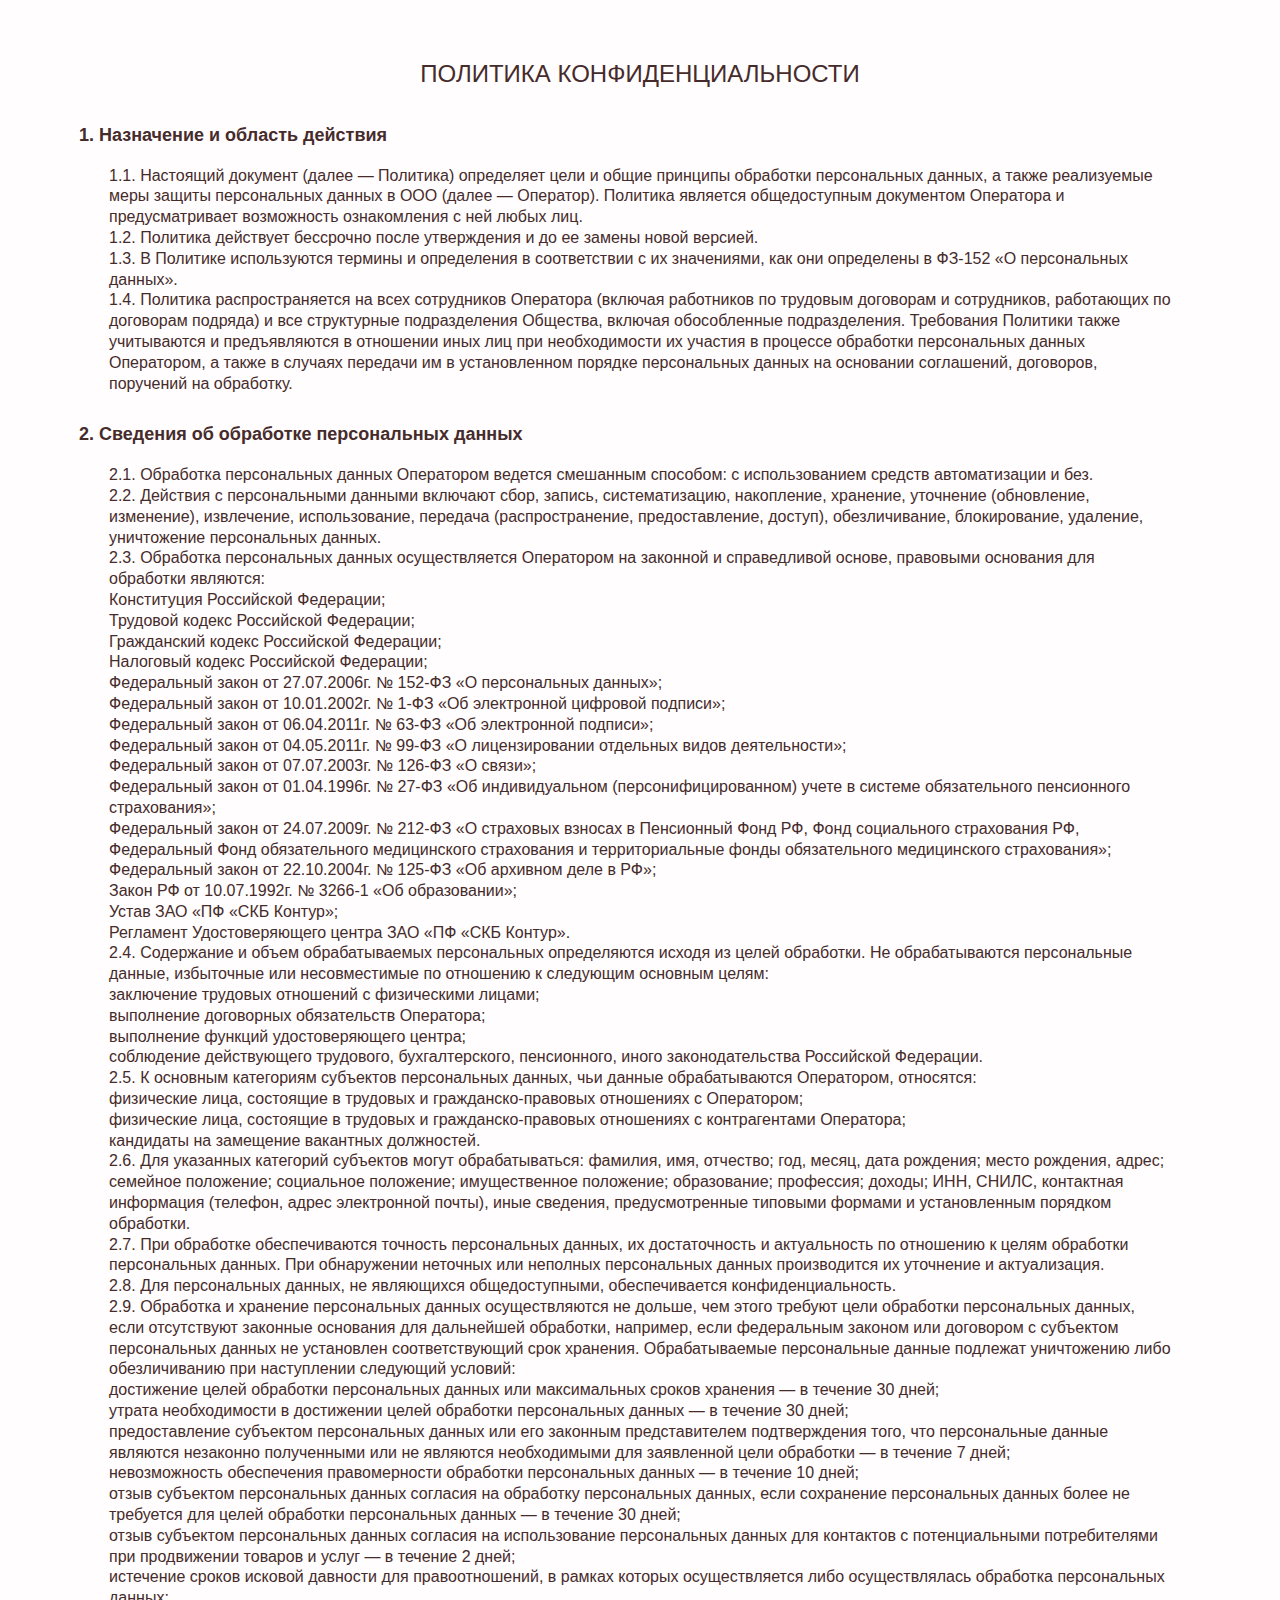
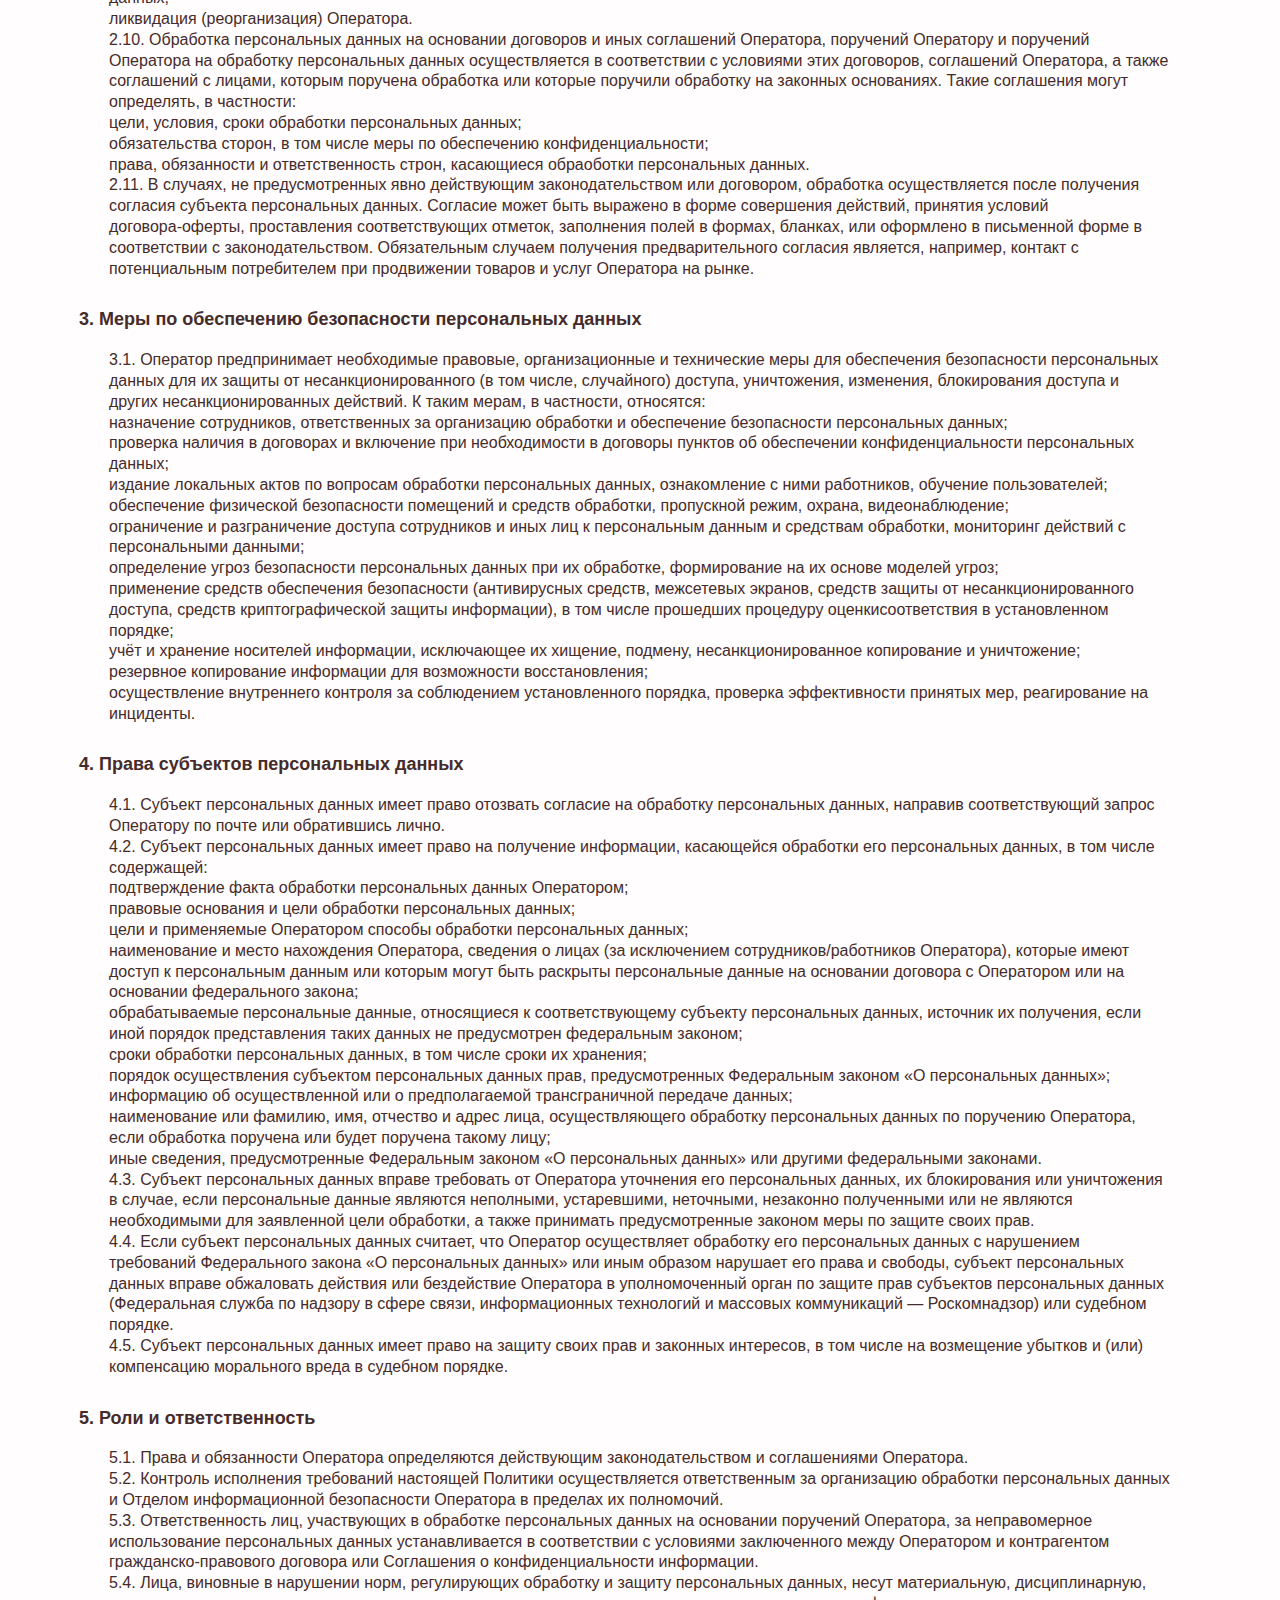
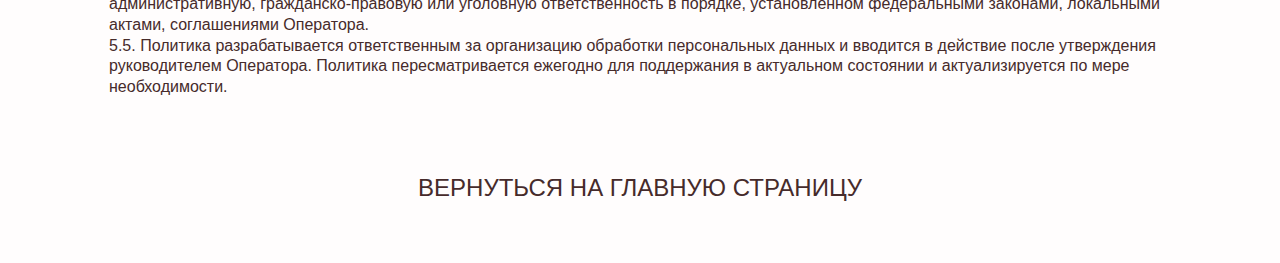
<file: privacy.html>
<!DOCTYPE html><html lang="en"><head>    <!-- кодировка страницы -->    <meta charset="UTF-8">    <!-- для красивого отображеня на тел. -->    <meta name="viewport" content="width=device-width, initial-scale=1.0">     <!-- для совместимости с IE -->    <meta http-equiv="X-UA-Compatible" content="ie-edge">     <!-- описание страницы -->    <meta name="description" content="КП «На улице Славы» - это коттеджный поселок комфорт класса, расположенный по адресу: город Сочи, Лазаревский район.">    <!-- ключевые слова -->    <meta name="keywords" content="Коттедж, коттеджный поселок, КП, На улице Славы Дагомыс, Коттедж Сочи.">    <link rel="stylesheet" href="css/style.min.css">    <title>КП "На улице Славы Дагомыс" Сочи | Отдел продаж</title></head><body>    <div class="privacy">        <div class="container">            <h1 class="privacy-title">ПОЛИТИКА КОНФИДЕНЦИАЛЬНОСТИ</h1>            <div class="main-privacy">                <h2 class="main-title_privacy">1. Назначение и область действия</h2>                <ul class="main-lists_privacy">                    <li>                        1.1. Настоящий документ (далее — Политика) определяет цели и общие принципы обработки персональных данных, а также реализуемые меры защиты персональных данных в ООО (далее — Оператор). Политика является общедоступным документом Оператора и предусматривает возможность ознакомления с ней любых лиц.                    </li>                    <li>                        1.2. Политика действует бессрочно после утверждения и до ее замены новой версией.                    </li>                    <li>                        1.3. В Политике используются термины и определения в соответствии с их значениями, как они определены в ФЗ-152 «О персональных данных».                    </li>                    <li>                        1.4. Политика распространяется на всех сотрудников Оператора (включая работников по трудовым договорам и сотрудников, работающих по договорам подряда) и все структурные подразделения Общества, включая обособленные подразделения. Требования Политики также учитываются и предъявляются в отношении иных лиц при необходимости их участия в процессе обработки персональных данных Оператором, а также в случаях передачи им в установленном порядке персональных данных на основании соглашений, договоров, поручений на обработку.                    </li>                </ul>            </div>            <div class="term-privacy">                <h2 class="term-title_privacy">2. Сведения об обработке персональных данных</h2>                <ul class="term-lists-privacy">                    <li>                        2.1. Обработка персональных данных Оператором ведется смешанным способом: с использованием средств автоматизации и без.                    </li>                    <li>                        2.2. Действия с персональными данными включают сбор, запись, систематизацию, накопление, хранение, уточнение (обновление, изменение), извлечение, использование, передача (распространение, предоставление, доступ), обезличивание, блокирование, удаление, уничтожение персональных данных.                    </li>                    <li>                        2.3. Обработка персональных данных осуществляется Оператором на законной и справедливой основе, правовыми основания для обработки являются:                    </li>                    <li>Конституция Российской Федерации;</li>                    <li>Трудовой кодекс Российской Федерации;</li>                    <li>Гражданский кодекс Российской Федерации;</li>                    <li>Налоговый кодекс Российской Федерации;</li>                    <li>Федеральный закон от 27.07.2006г. № 152-ФЗ «О персональных данных»;</li>                    <li>Федеральный закон от 10.01.2002г. № 1-ФЗ «Об электронной цифровой подписи»;</li>                    <li>Федеральный закон от 06.04.2011г. № 63-ФЗ «Об электронной подписи»;</li>                    <li>Федеральный закон от 04.05.2011г. № 99-ФЗ «О лицензировании отдельных видов деятельности»;</li>                    <li>Федеральный закон от 07.07.2003г. № 126-ФЗ «О связи»;</li>                    <li>Федеральный закон от 01.04.1996г. № 27-ФЗ «Об индивидуальном (персонифицированном) учете в системе обязательного пенсионного страхования»;</li>                    <li>Федеральный закон от 24.07.2009г. № 212-ФЗ «О страховых взносах в Пенсионный Фонд РФ, Фонд социального страхования РФ, Федеральный Фонд обязательного медицинского страхования и территориальные фонды обязательного медицинского страхования»;</li>                    <li>Федеральный закон от 22.10.2004г. № 125-ФЗ «Об архивном деле в РФ»;</li>                    <li>Закон РФ от 10.07.1992г. № 3266-1 «Об образовании»;</li>                    <li>Устав ЗАО «ПФ «СКБ Контур»;</li>                    <li>Регламент Удостоверяющего центра ЗАО «ПФ «СКБ Контур».</li>                    <li>                        2.4. Содержание и объем обрабатываемых персональных определяются исходя из целей обработки. Не обрабатываются персональные данные, избыточные или несовместимые по отношению к следующим основным целям:                    </li>                    <li>заключение трудовых отношений с физическими лицами;</li>                    <li>выполнение договорных обязательств Оператора;</li>                    <li>выполнение функций удостоверяющего центра;</li>                    <li>соблюдение действующего трудового, бухгалтерского, пенсионного, иного законодательства Российской Федерации.</li>                    <li>                        2.5. К основным категориям субъектов персональных данных, чьи данные обрабатываются Оператором, относятся:                    </li>                    <li>физические лица, состоящие в трудовых и гражданско-правовых отношениях с Оператором;</li>                    <li>физические лица, состоящие в трудовых и гражданско-правовых отношениях с контрагентами Оператора;</li>                    <li>кандидаты на замещение вакантных должностей.</li>                    <li>                        2.6. Для указанных категорий субъектов могут обрабатываться: фамилия, имя, отчество; год, месяц, дата рождения; место рождения, адрес; семейное положение; социальное положение; имущественное положение; образование; профессия; доходы; ИНН, СНИЛС, контактная информация (телефон, адрес электронной почты), иные сведения, предусмотренные типовыми формами и установленным порядком обработки.                    </li>                    <li>2.7. При обработке обеспечиваются точность персональных данных, их достаточность и актуальность по отношению к целям обработки персональных данных. При обнаружении неточных или неполных персональных данных производится их уточнение и актуализация.</li>                    <li>2.8. Для персональных данных, не являющихся общедоступными, обеспечивается конфиденциальность.</li>                    <li>2.9. Обработка и хранение персональных данных осуществляются не дольше, чем этого требуют цели обработки персональных данных, если отсутствуют законные основания для дальнейшей обработки, например, если федеральным законом или договором с субъектом персональных данных не установлен соответствующий срок хранения. Обрабатываемые персональные данные подлежат уничтожению либо обезличиванию при наступлении следующий условий:</li>                    <li>достижение целей обработки персональных данных или максимальных сроков хранения — в течение 30 дней;</li>                    <li>утрата необходимости в достижении целей обработки персональных данных — в течение 30 дней;</li>                    <li>предоставление субъектом персональных данных или его законным представителем подтверждения того, что персональные данные являются незаконно полученными или не являются необходимыми для заявленной цели обработки — в течение 7 дней;</li>                    <li>невозможность обеспечения правомерности обработки персональных данных — в течение 10 дней;</li>                    <li>отзыв субъектом персональных данных согласия на обработку персональных данных, если сохранение персональных данных более не требуется для целей обработки персональных данных — в течение 30 дней;</li>                    <li>отзыв субъектом персональных данных согласия на использование персональных данных для контактов с потенциальными потребителями при продвижении товаров и услуг — в течение 2 дней;</li>                    <li>истечение сроков исковой давности для правоотношений, в рамках которых осуществляется либо осуществлялась обработка персональных данных;</li>                    <li>ликвидация (реорганизация) Оператора.</li>                    <li>2.10. Обработка персональных данных на основании договоров и иных соглашений Оператора, поручений Оператору и поручений Оператора на обработку персональных данных осуществляется в соответствии с условиями этих договоров, соглашений Оператора, а также соглашений с лицами, которым поручена обработка или которые поручили обработку на законных основаниях. Такие соглашения могут определять, в частности:</li>                    <li>цели, условия, сроки обработки персональных данных;</li>                    <li>обязательства сторон, в том числе меры по обеспечению конфиденциальности;</li>                    <li>права, обязанности и ответственность строн, касающиеся обраоботки персональных данных.</li>                    <li>2.11. В случаях, не предусмотренных явно действующим законодательством или договором, обработка осуществляется после получения согласия субъекта персональных данных. Согласие может быть выражено в форме совершения действий, принятия условий</li>                    <li>договора-оферты, проставления соответствующих отметок, заполнения полей в формах, бланках, или оформлено в письменной форме в соответствии с законодательством. Обязательным случаем получения предварительного согласия является, например, контакт с потенциальным потребителем при продвижении товаров и услуг Оператора на рынке.</li>                </ul>            </div>            <div class="user-privacy">                <h2 class="user-title_privacy">3. Меры по обеспечению безопасности персональных данных</h2>                <ul class="user-lists_privacy">                    <li>3.1. Оператор предпринимает необходимые правовые, организационные и технические меры для обеспечения безопасности персональных данных для их защиты от несанкционированного (в том числе, случайного) доступа, уничтожения, изменения, блокирования доступа и других несанкционированных действий. К таким мерам, в частности, относятся:</li>                    <li>назначение сотрудников, ответственных за организацию обработки и обеспечение безопасности персональных данных;</li>                    <li>проверка наличия в договорах и включение при необходимости в договоры пунктов об обеспечении конфиденциальности персональных данных;</li>                    <li>издание локальных актов по вопросам обработки персональных данных, ознакомление с ними работников, обучение пользователей;</li>                    <li>обеспечение физической безопасности помещений и средств обработки, пропускной режим, охрана, видеонаблюдение;</li>                    <li>ограничение и разграничение доступа сотрудников и иных лиц к персональным данным и средствам обработки, мониторинг действий с персональными данными;</li>                    <li>определение угроз безопасности персональных данных при их обработке, формирование на их основе моделей угроз;</li>                    <li>применение средств обеспечения безопасности (антивирусных средств, межсетевых экранов, средств защиты от несанкционированного доступа, средств криптографической защиты информации), в том числе прошедших процедуру оценкисоответствия в установленном порядке;</li>                    <li>учёт и хранение носителей информации, исключающее их хищение, подмену, несанкционированное копирование и уничтожение;</li>                    <li>резервное копирование информации для возможности восстановления;</li>                    <li>осуществление внутреннего контроля за соблюдением установленного порядка, проверка эффективности принятых мер, реагирование на инциденты.</li>                </ul>            </div>            <div class="purpose-privacy">                <h2 class="purpose-title_privacy">4. Права субъектов персональных данных</h2>                <ul class="purpose-lists_privacy">                    <li>4.1. Субъект персональных данных имеет право отозвать согласие на обработку персональных данных, направив соответствующий запрос Оператору по почте или обратившись лично.</li>                    <li>4.2. Субъект персональных данных имеет право на получение информации, касающейся обработки его персональных данных, в том числе содержащей:</li>                    <li>подтверждение факта обработки персональных данных Оператором;</li>                    <li>правовые основания и цели обработки персональных данных;</li>                    <li>цели и применяемые Оператором способы обработки персональных данных;</li>                    <li>наименование и место нахождения Оператора, сведения о лицах (за исключением сотрудников/работников Оператора), которые имеют доступ к персональным данным или которым могут быть раскрыты персональные данные на основании договора с Оператором или на основании федерального закона;</li>                    <li>обрабатываемые персональные данные, относящиеся к соответствующему субъекту персональных данных, источник их получения, если иной порядок представления таких данных не предусмотрен федеральным законом;</li>                    <li>сроки обработки персональных данных, в том числе сроки их хранения;</li>                    <li>порядок осуществления субъектом персональных данных прав, предусмотренных Федеральным законом «О персональных данных»;</li>                    <li>информацию об осуществленной или о предполагаемой трансграничной передаче данных;</li>                    <li>наименование или фамилию, имя, отчество и адрес лица, осуществляющего обработку персональных данных по поручению Оператора, если обработка поручена или будет поручена такому лицу;</li>                    <li>иные сведения, предусмотренные Федеральным законом «О персональных данных» или другими федеральными законами.</li>                    <li>4.3. Субъект персональных данных вправе требовать от Оператора уточнения его персональных данных, их блокирования или уничтожения в случае, если персональные данные являются неполными, устаревшими, неточными, незаконно полученными или не являются необходимыми для заявленной цели обработки, а также принимать предусмотренные законом меры по защите своих прав.</li>                    <li>4.4. Если субъект персональных данных считает, что Оператор осуществляет обработку его персональных данных с нарушением требований Федерального закона «О персональных данных» или иным образом нарушает его права и свободы, субъект персональных данных вправе обжаловать действия или бездействие Оператора в уполномоченный орган по защите прав субъектов персональных данных (Федеральная служба по надзору в сфере связи, информационных технологий и массовых коммуникаций — Роскомнадзор) или  судебном порядке.</li>                    <li>4.5. Субъект персональных данных имеет право на защиту своих прав и законных интересов, в том числе на возмещение убытков и (или) компенсацию морального вреда в судебном порядке.</li>                </ul>            </div>            <div class="basis-privacy">                <h2 class="basis-title_privacy">5. Роли и ответственность</h2>                <ul class="basis-lists_privacy">                    <li>5.1. Права и обязанности Оператора определяются действующим законодательством и соглашениями Оператора.</li>                    <li>5.2. Контроль исполнения требований настоящей Политики осуществляется ответственным за организацию обработки персональных данных и Отделом информационной безопасности Оператора в пределах их полномочий.</li>                    <li>5.3. Ответственность лиц, участвующих в обработке персональных данных на основании поручений Оператора, за неправомерное использование персональных данных устанавливается в соответствии с условиями заключенного между Оператором и контрагентом гражданско-правового договора или Соглашения о конфиденциальности информации.</li>                    <li>5.4. Лица, виновные в нарушении норм, регулирующих обработку и защиту персональных данных, несут материальную, дисциплинарную, административную, гражданско-правовую или уголовную ответственность в порядке, установленном федеральными законами, локальными актами, соглашениями Оператора.</li>                    <li>5.5. Политика разрабатывается ответственным за организацию обработки персональных данных и вводится в действие после утверждения руководителем Оператора. Политика пересматривается ежегодно для поддержания в актуальном состоянии и актуализируется по мере необходимости.</li>                </ul>            </div>            <a href="index.html" class="exit-privacy">ВЕРНУТЬСЯ НА ГЛАВНУЮ СТРАНИЦУ</a>        </div>    </div>   </body></html>
</file>
<file: css/style.min.css>
@charset "UTF-8";*,:after,:before{padding:0;margin:0;border:0;-webkit-box-sizing:border-box;box-sizing:border-box}html{scroll-behavior:smooth}body,html{height:100%;width:100%;font-size:16px;line-height:1;-ms-text-size-adjust:100%;-moz-text-size-adjust:100%;-webkit-text-size-adjust:100%}body{overflow-x:hidden}a,a:hover,a:visited{text-decoration:none}li,ol,ul{list-style:none}img{vertical-align:top}h1,h2,h3,h4,h5,h6{font-size:inherit;font-weight:inherit}:active,:focus{outline:0}a:focus{outline:0}aside,footer,header,nav{display:block}button,input,textarea{font-family:inherit}input::-ms-clear{display:none}button{cursor:pointer}button::-moz-focus-inner{padding:0;border:0}a,button{color:inherit}.privacy{padding:5%;font-size:16px;line-height:1.3em}.privacy-title{text-align:center;font-size:24px;margin-bottom:40px}.basis-privacy,.crossborder-privacy,.final-privacy,.main-privacy,.procedure-privacy,.purpose-privacy,.term-privacy,.user-privacy{margin-bottom:30px}.basis-title_privacy,.crossborder-title_privacy,.final-title_privacy,.main-title_privacy,.procedure-title_privacy,.purpose-title_privacy,.term-title_privacy,.user-title_privacy{font-size:18px;font-weight:700;margin-bottom:20px}.basis-lists_privacy,.crossborder-lists_privacy,.final-lists_privacy,.main-lists_privacy,.procedure-lists_privacy,.purpose-lists_privacy,.term-lists-privacy,.user-lists_privacy{margin:10px 30px}.exit-privacy{display:block;text-align:center;font-size:24px;margin-top:80px}.exit-privacy:hover{color:#666}body{font-family:Montserrat,sans-serif;color:#462b2b;background-color:#fffdfd}.container{max-width:1440px;margin:0 auto;padding:0 15px}.section{padding:100px 0 0 0}.section__title{font-size:30px;font-weight:600;text-align:center;margin-bottom:70px}._reset{background-color:transparent;border:none}._btn{font-size:16px;color:#fff;background-color:#00cc41;border-radius:25px;padding:10px 25px;-webkit-transition:.3s;-o-transition:.3s;transition:.3s}._btn:hover{background-color:#00862b}._btn:active{-webkit-transform:scale(.92);-ms-transform:scale(.92);transform:scale(.92)}.header{position:fixed;width:100%;z-index:2;padding-top:10px;padding-bottom:10px;background-color:rgba(255,255,255,.6);-webkit-backdrop-filter:blur(5px);backdrop-filter:blur(5px);-webkit-box-shadow:0 0 5px 1px rgba(0,0,0,.3);box-shadow:0 0 5px 1px rgba(0,0,0,.3)}.header__content{display:-webkit-box;display:-ms-flexbox;display:flex;-webkit-box-pack:justify;-ms-flex-pack:justify;justify-content:space-between;-webkit-box-align:center;-ms-flex-align:center;align-items:center}.nav__link{font-size:18px;margin-right:15px}.nav__link:hover{color:#a7a7a7}.nav__link:last-child{margin:0}.menu{display:none}.menu__burger{position:relative;z-index:10;width:35px;height:20px}.menu__line{position:absolute;top:48%;left:0;width:35px;height:2px;background-color:#462b2b;-webkit-transition:.4s;-o-transition:.4s;transition:.4s}.menu__line:last-child{top:0}.menu__line:first-child{top:100%}.menu__burger.active{border:none;outline:0}.menu__burger.active .menu__line{-webkit-transform:rotate(140deg);-ms-transform:rotate(140deg);transform:rotate(140deg);top:45%}.menu__burger.active .menu__line:last-child{background-color:transparent}.menu__burger.active .menu__line:first-child{-webkit-transform:rotate(-140deg);-ms-transform:rotate(-140deg);transform:rotate(-140deg)}.menu__burger.active:hover .menu__line{-webkit-transition:.4s;-o-transition:.4s;transition:.4s}.menu__content{position:fixed;top:0;left:0;z-index:5;width:100%;height:100vh;visibility:hidden;opacity:0;-webkit-transform:translateX(-100%);-ms-transform:translateX(-100%);transform:translateX(-100%);-webkit-transition:all .5s;-o-transition:all .5s;transition:all .5s;background-color:#e7e2e1;display:-webkit-box;display:-ms-flexbox;display:flex;-webkit-box-pack:center;-ms-flex-pack:center;justify-content:center;-webkit-box-align:center;-ms-flex-align:center;align-items:center;text-transform:uppercase}.menu__burger.active~.menu__content{visibility:visible;opacity:1;-webkit-transform:translateX(0);-ms-transform:translateX(0);transform:translateX(0)}.menu__nav{display:-webkit-box;display:-ms-flexbox;display:flex;-webkit-box-orient:vertical;-webkit-box-direction:normal;-ms-flex-direction:column;flex-direction:column;-webkit-box-align:center;-ms-flex-align:center;align-items:center}.nav__link{margin-bottom:40px}.nav__link:last-child{margin:0}.contacts__tel{font-size:18px;margin-right:20px}.contacts__tel:hover{color:#a7a7a7}.welcome{background:url(../img/background/main-bg.jpg) no-repeat 0 0/cover;min-height:600px;max-height:800px;height:100vh}.welcome__content{display:-webkit-box;display:-ms-flexbox;display:flex;-webkit-box-orient:vertical;-webkit-box-direction:normal;-ms-flex-direction:column;flex-direction:column;-webkit-box-pack:center;-ms-flex-pack:center;justify-content:center;min-height:600px;max-height:800px;height:100vh}.welcome__title{font-family:Marmelad,sans-serif;font-size:80px;margin-bottom:30px}.welcome__title span{font-size:40px;display:block}.welcome__text{font-size:24px;line-height:1.2em;width:530px;margin-bottom:70px}.welcome__btn{width:230px}.project__content{display:-webkit-box;display:-ms-flexbox;display:flex;-webkit-box-pack:justify;-ms-flex-pack:justify;justify-content:space-between;-webkit-box-align:center;-ms-flex-align:center;align-items:center}.project__info{-webkit-box-flex:.8;-ms-flex:.8;flex:.8}.project__text{line-height:1.3em;margin-bottom:20px}.project__text:last-child{margin:0}.project__carousel{position:relative;margin-right:50px;max-width:600px;min-width:0}.project__carousel div{min-width:0}.project__carousel .slick-next,.project__carousel .slick-prev{position:absolute;top:50%;-webkit-transform:translateY(-50%);-ms-transform:translateY(-50%);transform:translateY(-50%);background-color:#00cc41;border-radius:50%;border:none;width:30px;height:30px}.project__carousel .slick-next:hover,.project__carousel .slick-prev:hover{background-color:#00862b}.project__carousel .slick-next img,.project__carousel .slick-prev img{width:24px;height:24px}.project__carousel .slick-prev{left:-50px}.project__carousel .slick-next{right:-50px}.carousel__image{width:100%}.slick-dots{position:absolute;bottom:-25px;display:block;width:100%;padding:0;margin:0;list-style:none;text-align:center}.slick-dots li{position:relative;display:inline-block;width:20px;height:20px;margin:0 5px;padding:0;cursor:pointer}.slick-dots li button{font-size:0;line-height:0;display:block;width:20px;height:20px;padding:5px;cursor:pointer;color:transparent;border:0;outline:0;background:0 0}.slick-dots li button:before{font-family:slick;font-size:42px;line-height:20px;position:absolute;top:0;left:0;width:20px;height:20px;content:'•';text-align:center;opacity:.25;color:#000;-webkit-font-smoothing:antialiased;-moz-osx-font-smoothing:grayscale}.slick-dots li.slick-active button:before{opacity:.75;color:#00cc41}.advantage{text-align:center}.advantage__content{display:-ms-grid;display:grid;-ms-grid-columns:300px 300px;grid-template-columns:300px 300px;-ms-grid-rows:1fr 1fr;grid-template-rows:1fr 1fr;row-gap:40px;-webkit-column-gap:40px;-moz-column-gap:40px;column-gap:40px;-webkit-box-pack:center;-ms-flex-pack:center;justify-content:center}.advantage__block{padding:20px 40px;-webkit-box-shadow:0 0 5px 1px rgba(0,0,0,.2);box-shadow:0 0 5px 1px rgba(0,0,0,.2);background-color:#fff;border-radius:5px}.advantage__subtitle{font-size:40px;background:-webkit-gradient(linear,left top,right top,from(#00cc41),to(#00862b));background:-o-linear-gradient(left,#00cc41,#00862b);background:linear-gradient(to right,#00cc41,#00862b);background-clip:text;-webkit-background-clip:text;color:transparent;display:inline-block;margin-bottom:20px}.advantage__text{font-size:20px}.movie__text{font-family:'Open Sans',sans-serif;font-size:36px;font-weight:600;line-height:1.3em;max-width:650px;color:#fff;padding:30px 0 0 100px}.movie__video{background:url(../img/background/movie-bg.jpg) no-repeat center/cover;height:100vh;min-height:600px;position:relative}.video__play{position:absolute;top:50%;left:50%;-webkit-transform:translateX(-50%) translateY(-50%);-ms-transform:translateX(-50%) translateY(-50%);transform:translateX(-50%) translateY(-50%);margin-right:-50%;padding:18px 20px 18px 28px}.video__play::before{content:'';position:absolute;top:50%;left:50%;-webkit-transform:translateX(-50%) translateY(-50%);-ms-transform:translateX(-50%) translateY(-50%);transform:translateX(-50%) translateY(-50%);background-color:#00cc41;border-radius:50%;width:150px;height:150px;-webkit-animation:pulse-border 1.5s ease-out infinite;animation:pulse-border 1.5s ease-out infinite}.video__play::after{content:'';position:absolute;top:50%;left:50%;-webkit-transform:translateX(-50%) translateY(-50%);-ms-transform:translateX(-50%) translateY(-50%);transform:translateX(-50%) translateY(-50%);background-color:#00cc41;border-radius:50%;width:150px;height:150px;-webkit-transition:all .2s;-o-transition:all .2s;transition:all .2s}.video__play:hover::after{background-color:#009931}.video__play span{position:relative;z-index:3;display:block;width:0;height:0;border-left:38px solid #fff;border-top:26px solid transparent;border-bottom:26px solid transparent}@-webkit-keyframes pulse-border{0%{-webkit-transform:translateX(-50%) translateY(-50%) translateZ(0) scale(1);transform:translateX(-50%) translateY(-50%) translateZ(0) scale(1);opacity:1}100%{-webkit-transform:translateX(-50%) translateY(-50%) translateZ(0) scale(1.5);transform:translateX(-50%) translateY(-50%) translateZ(0) scale(1.5);opacity:0}}@keyframes pulse-border{0%{-webkit-transform:translateX(-50%) translateY(-50%) translateZ(0) scale(1);transform:translateX(-50%) translateY(-50%) translateZ(0) scale(1);opacity:1}100%{-webkit-transform:translateX(-50%) translateY(-50%) translateZ(0) scale(1.5);transform:translateX(-50%) translateY(-50%) translateZ(0) scale(1.5);opacity:0}}.video__close{position:absolute;top:20px;right:20px;z-index:35;font-size:70px;color:#fff;cursor:pointer;-webkit-transition:all .2s;-o-transition:all .2s;transition:all .2s}.video__overlay{position:fixed;top:0;left:0;right:0;bottom:0;z-index:30;opacity:1;visibility:hidden;-webkit-transition:all ease .5s;-o-transition:all ease .5s;transition:all ease .5s;background:rgba(0,0,0,.9)}.video__overlay iframe{position:absolute;top:50%;left:50%;-webkit-transform:translateX(-50%) translateY(-50%);-ms-transform:translateX(-50%) translateY(-50%);transform:translateX(-50%) translateY(-50%);width:81%;height:95%}.video__overlay.open{opacity:1;visibility:visible}.safety{text-align:center}.safety__content{display:-ms-grid;display:grid;-webkit-box-pack:justify;-ms-flex-pack:justify;justify-content:space-between;-ms-grid-columns:1fr 1fr 1fr 1fr;grid-template-columns:1fr 1fr 1fr 1fr;-webkit-column-gap:40px;-moz-column-gap:40px;column-gap:40px}.safety__image{margin-bottom:25px;width:100px;height:100px}.safety__text{line-height:1.2em}.map__title{text-align:center}.map__content{position:relative}.map__form{position:absolute;top:50%;-webkit-transform:translateY(-50%);-ms-transform:translateY(-50%);transform:translateY(-50%);left:100px;z-index:1;background-color:#fff;border-radius:15px;-webkit-box-shadow:0 0 7px .5px rgba(0,0,0,.3);box-shadow:0 0 7px .5px rgba(0,0,0,.3);width:400px}.footer{background-color:#f8f2f2;padding:30px 0;text-align:center}.footer__title{margin-bottom:20px}.development__link:hover,.footer__privacy:hover{color:#a0a0a0}.footer__development{margin-top:15px;color:#a0a0a0}.footer__development .development__link{color:#462b2b}.popup{background-color:rgba(0,0,0,.8);position:fixed;top:0;left:0;right:0;bottom:0;z-index:3;opacity:0;visibility:hidden;-webkit-transition:.5s;-o-transition:.5s;transition:.5s}.popup.active{opacity:1;visibility:visible;-webkit-transition:.5s;-o-transition:.5s;transition:.5s}.popup__form{background-color:#fff;position:absolute;top:50%;left:50%;-webkit-transform:translate(-50%,-50%);-ms-transform:translate(-50%,-50%);transform:translate(-50%,-50%);border-radius:15px;width:400px}.form{padding:20px;display:-webkit-box;display:-ms-flexbox;display:flex;-webkit-box-orient:vertical;-webkit-box-direction:normal;-ms-flex-direction:column;flex-direction:column}.form__close{position:absolute;top:5px;right:15px;z-index:5;font-size:60px;color:#4b3535;cursor:pointer;-webkit-transition:all .2s;-o-transition:all .2s;transition:all .2s}.form__title{font-family:Marmelad,sans-serif;font-size:20px;text-align:center;line-height:1.2em;margin-bottom:40px}.form__input{background-color:#dedada;color:#000;padding:10px 15px;border-radius:5px;margin-bottom:20px}.checkbox{display:-webkit-box;display:-ms-flexbox;display:flex;-webkit-box-align:start;-ms-flex-align:start;align-items:flex-start;margin:15px 0 30px 0}.checkbox__input{-webkit-appearance:none;-moz-appearance:none;appearance:none;top:0;right:0;bottom:0;left:0;height:25px;width:25px;-webkit-transition:all .15s ease-out 0s;-o-transition:all .15s ease-out 0s;transition:all .15s ease-out 0s;border:3px solid #88484d;color:#88484d;cursor:pointer;margin-right:.5rem;outline:0;position:relative;z-index:10;-webkit-box-flex:0;-ms-flex:0 0 auto;flex:0 0 auto}.checkbox__input:checked::before{content:'✔';height:inherit;width:inherit;font-size:25px;position:absolute;top:-10px;left:0}.checkbox__text{font-family:Montserrat;font-size:14px}.checkbox__link{text-decoration:underline}.form__btn{width:70%;margin:0 auto}.error{border:2px solid red;margin:0}label.error{border:none;text-align:center;margin:5px 0 20px;padding-right:10px}@media (max-width:1220px){.container{max-width:1140px}.header .nav{display:none}.header .menu{display:block}.project .project__content{-webkit-box-orient:vertical;-webkit-box-direction:normal;-ms-flex-direction:column;flex-direction:column}.project .project__content .project__info{-webkit-box-flex:1;-ms-flex:1;flex:1;width:700px;text-align:center;margin-bottom:50px}.project .project__content .project__carousel{margin-right:0}.map .map__form{left:50px}.section__title{font-size:28px;margin-bottom:50px}}@media (max-width:992px){.container{max-width:960px}.movie .movie__text{font-size:30px;max-width:600px;padding:30px 0 0 30px}.safety .safety__content{-ms-grid-columns:300px 300px;grid-template-columns:300px 300px;-ms-grid-rows:1fr 1fr;grid-template-rows:1fr 1fr;-ms-flex-pack:distribute;justify-content:space-around;row-gap:40px}.map .map__content{display:-webkit-box;display:-ms-flexbox;display:flex;-webkit-box-orient:vertical;-webkit-box-direction:reverse;-ms-flex-direction:column-reverse;flex-direction:column-reverse;-webkit-box-align:center;-ms-flex-align:center;align-items:center}.map .map__form{position:inherit;top:0;left:0;-webkit-transform:none;-ms-transform:none;transform:none;margin:30px 0}}@media (max-width:768px){.container{max-width:720px;padding:0 10px}.welcome .welcome__title{font-size:68px}.welcome .welcome__title span{font-size:32px}.welcome .welcome__text{font-size:18px;width:400px}.project .project__content .project__info{width:100%}.project .project__content .project__carousel{max-width:100%}.advantage .advantage__content{-ms-grid-columns:250px 250px;grid-template-columns:250px 250px;row-gap:30px;-webkit-column-gap:20px;-moz-column-gap:20px;column-gap:20px}.advantage .advantage__text{font-size:16px}.movie .movie__text{font-size:28px;max-width:450px}.safety .safety__content{-ms-grid-columns:250px 250px;grid-template-columns:250px 250px;-ms-grid-rows:1fr 1fr;grid-template-rows:1fr 1fr;row-gap:40px;-webkit-column-gap:20px;-moz-column-gap:20px;column-gap:20px;-webkit-box-pack:justify;-ms-flex-pack:justify;justify-content:space-between}}@media (max-width:576px){.container{max-width:100%}.header .contacts__tel{margin-right:0}.header .contacts__btn{display:none}.welcome .welcome__title{font-size:38px}.welcome .welcome__title span{font-size:28px}.welcome .welcome__text{font-size:16px;width:300px}.project .project__content .project__info{width:100%}.project .project__content .project__carousel{max-width:100%}.advantage .advantage__content{padding:0 15px;-ms-grid-columns:1fr;grid-template-columns:1fr;-ms-grid-rows:1fr 1fr 1fr 1fr;grid-template-rows:1fr 1fr 1fr 1fr}.movie .movie__text{font-size:20px;text-align:center;padding:40px 10px 0}.movie .movie__video{min-height:400px}.movie .video__play::after,.movie .video__play::before{width:100px;height:100px}.safety .safety__content{-ms-grid-columns:100%;grid-template-columns:100%;-webkit-box-pack:center;-ms-flex-pack:center;justify-content:center}.map .map__form{width:100%;border-radius:0}.map .form__btn{width:280px}.popup__form{width:100%;border-radius:0}.popup__form .form__title{margin:30px 0 40px}}@media (max-height:400px){.popup__form{height:100vh;overflow-y:auto;border-radius:0}}.webp .welcome{background:url(../img/background/main-bg.webp) no-repeat 0 0/cover}.webp .movie__video{background:url(../img/background/movie-bg.webp) no-repeat center/cover}
</file>
